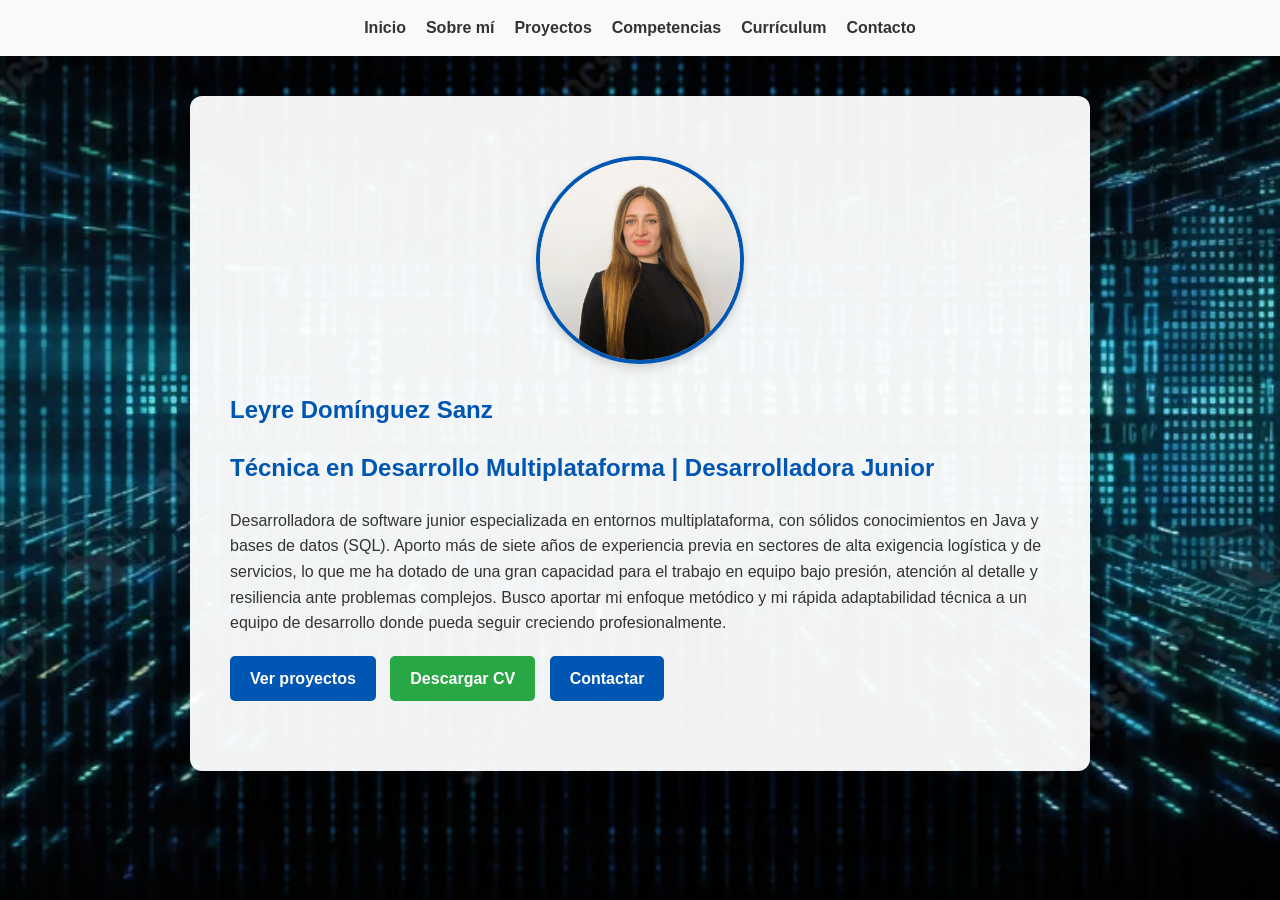
<file: index.html>
<!DOCTYPE html>
<html lang="es">

<head>
    <meta charset="UTF-8">
    <meta name="viewport" content="width=device-width, initial-scale=1.0">
    <title>Currículum - Leyre Domínguez</title>
    <link rel="stylesheet" href="curriculumWeb.css">
    <link rel="stylesheet" href="https://cdn.jsdelivr.net/npm/@fancyapps/ui@5.0/dist/fancybox/fancybox.css" />
</head>

<body>

    <nav>
        <ul>
            <li><a href="#" onclick="abrirPestana('inicio')">Inicio</a></li>
            <li><a href="#" onclick="abrirPestana('sobre-mi')">Sobre mí</a></li>
            <li><a href="#" onclick="abrirPestana('proyectos')">Proyectos</a></li>
            <li><a href="#" onclick="abrirPestana('competencias')">Competencias</a></li>
            <li><a href="#" onclick="abrirPestana('cv')">Currículum</a></li>
            <li><a href="#" onclick="abrirPestana('contacto')">Contacto</a></li>
        </ul>
    </nav>

    <div class="contenedor-principal">
        <!-- 1. INICIO -->
        <section id="inicio" class="seccion activa">
            <div class="foto-perfil">
                <img src="IMG_7293b.jpeg" alt="Foto de Leyre Domínguez">
            </div>
            <div class="presentacion">
                <h1>Leyre Domínguez Sanz</h1>
                <h2>Técnica en Desarrollo Multiplataforma | Desarrolladora Junior</h2>
                <p>Desarrolladora de software junior especializada en entornos multiplataforma, con sólidos
                    conocimientos en
                    Java y bases de datos (SQL). Aporto más de siete años de experiencia previa en sectores de alta
                    exigencia logística y de servicios, lo que me ha dotado de una gran capacidad para el trabajo en
                    equipo
                    bajo presión, atención al detalle y resiliencia ante problemas complejos. Busco aportar mi enfoque
                    metódico y mi rápida adaptabilidad técnica a un equipo de desarrollo donde pueda seguir creciendo
                    profesionalmente.</p>
                <div class="botones">
                    <a href="#" onclick="abrirPestana('proyectos')" class="btn btn-azul">Ver proyectos</a>
                    <a href="Curriculum.pdf" target="_blank" class="btn btn-verde">Descargar CV</a>
                    <a href="#" onclick="abrirPestana('contacto')" class="btn btn-azul">Contactar</a>
                </div>
            </div>
        </section>

        <!-- 2. SOBRE MÍ -->
        <section id="sobre-mi" class="seccion fondo-gris">
            <h2>Sobre mí</h2>
            <p>Tras prepararme de forma autónoma para superar la prueba de acceso, hoy puedo decir que he encontrado en
                la
                programación el sector al que quiero dedicar mi futuro.
                Mi perfil no es el de una estudiante tradicional. Durante más de siete años he trabajado en sectores de
                altísima exigencia: desde la cadena de montaje en Renault, hasta cocinas de gran volumen y ventas
                directas.
                Esta etapa fue crucial en mi vida para dotarme de resiliencia a prueba de balas, resolución en entornos
                bajo
                presión, gestión impecable del tiempo y gran capacidad para trabajar en equipo.
                Hoy transformo toda esa energía y ética de trabajo en código. <br><br>Actualmente estoy construyendo mi
                base
                técnica en: <br><b>Lenguajes:</b> Java, Python, Kotlin. <br><b>Bases de datos:</b> SQL.
                <br><b>Herramientas:</b> GitHub, Android Studio.
                <br><br>Me considero una persona activa, constante y a la que le apasionan los retos, y esto es
                algo
                que aplico tanto depurando código como superándome en el gimnasio o en mis rutas de senderismo por la
                naturaleza.
                <br><br>Busco mi primera oportunidad como Desarrolladora Junior. Si buscas en tu equipo a alguien que
                combine conocimientos técnicos recientes con la madurez, la responsabilidad y la adaptabilidad del mundo
                laboral real, <br><a href="#" onclick="abrirPestana('contacto')"
                    style="font-weight: bold; color: #28a745;">¡me encantaría que conectáramos!</a>
            </p>
            
            <div class="formacion-y-datos" style="margin-top: 40px;">
                <h3 style="color: #0056b3; border-bottom: 2px solid #0056b3; padding-bottom: 5px; margin-bottom: 20px;">
                    Formación y Datos de Interés</h3>

                <ul style="margin-top: 0; padding-left: 20px; margin-bottom: 40px;">
                    <li style="margin-bottom: 10px;"><strong>Formación:</strong> CFGS Desarrollo de Aplicaciones
                        Multiplataforma (2025-2027).</li>
                    <li style="margin-bottom: 10px;"><strong>Idiomas:</strong> Inglés B2 (Oxford).</li>
                    <li style="margin-bottom: 10px;"><strong>Disponibilidad:</strong> Incorporación inmediata. Movilidad
                        geográfica.</li>
                    <li style="margin-bottom: 10px;"><strong>Otros:</strong> Carné B y vehículo propio.</li>
                </ul>
            </div>

            <div class="experiencia-laboral" style="margin-top: 40px;">
                <h3 style="color: #0056b3; border-bottom: 2px solid #0056b3; padding-bottom: 5px; margin-bottom: 20px;">
                    Experiencia Laboral</h3>

                <div class="trabajo" style="margin-bottom: 20px;">
                    <h4 style="margin: 0; font-size: 1.1em;">Especialista base del metal • Renault España</h4>
                    <p style="margin: 2px 0 10px 0; color: #555; font-size: 0.9em;"><strong>Valladolid | Junio 2023 -
                            Diciembre 2023 / Marzo 2024 - Abril 2025</strong></p>
                    <ul style="margin-top: 0; padding-left: 20px;">
                        <li>Trabajo en cadena de montaje y línea de picking bajo rigurosos estándares de calidad y
                            tiempos de ejecución.</li>
                        <li>Aplicación de metodologías estructuradas de trabajo y atención al detalle para prevenir
                            errores en cadena.</li>
                        <li>Coordinación activa en equipo para mantener el flujo constante y sin errores en la línea de
                            producción.</li>
                    </ul>
                </div>

                <div class="trabajo" style="margin-bottom: 20px;">
                    <h4 style="margin: 0; font-size: 1.1em;">Cocinera • Foster’s Hollywood Vallsur</h4>
                    <p style="margin: 2px 0 10px 0; color: #555; font-size: 0.9em;"><strong>Valladolid | Agosto 2018 -
                            Junio 2023</strong></p>
                    <ul style="margin-top: 0; padding-left: 20px;">
                        <li>Gestión integral de partidas de cocina, control de stock, recepción de mercancías y
                            cumplimiento estricto de protocolos.</li>
                        <li>Desempeño bajo picos elevados de presión y demanda, priorizando tareas y manteniendo la
                            calidad del servicio.</li>
                        <li>Colaboración y comunicación efectiva en equipo interdisciplinar en turnos críticos.</li>
                    </ul>
                </div>

                <div class="trabajo" style="margin-bottom: 20px;">
                    <h4 style="margin: 0; font-size: 1.1em;">Auxiliar de tienda • Telepizza</h4>
                    <p style="margin: 2px 0 10px 0; color: #555; font-size: 0.9em;"><strong>Valladolid | Julio 2017 -
                            Agosto 2018</strong></p>
                    <ul style="margin-top: 0; padding-left: 20px;">
                        <li>Orientación y atención directa al usuario final.</li>
                        <li>Resolución ágil de incidencias y gestión de pedidos bajo presión.</li>
                    </ul>
                </div>

                <div class="trabajo" style="margin-bottom: 20px;">
                    <h4 style="margin: 0; font-size: 1.1em;">Auxiliar de Ayuda a Domicilio • JI Ayuda a Domicilio</h4>
                    <p style="margin: 2px 0 10px 0; color: #555; font-size: 0.9em;"><strong>Valladolid | Septiembre 2017
                            - Octubre 2017</strong></p>
                    <ul style="margin-top: 0; padding-left: 20px;">
                        <li>Asistencia integral y cuidado personalizado de personas dependientes, demostrando alto grado
                            de empatía y responsabilidad.</li>
                        <li>Gestión eficiente del entorno y organización de tareas para garantizar el bienestar y la
                            seguridad del usuario.</li>
                    </ul>
                </div>

                <div class="trabajo" style="margin-bottom: 20px;">
                    <h4 style="margin: 0; font-size: 1.1em;">Comercial de venta directa • Iberdrola</h4>
                    <p style="margin: 2px 0 10px 0; color: #555; font-size: 0.9em;"><strong>Valladolid | Junio 2017 -
                            Julio 2017</strong></p>
                    <ul style="margin-top: 0; padding-left: 20px;">
                        <li>Captación proactiva de clientes y asesoramiento de servicios energéticos.</li>
                        <li>Desarrollo de resiliencia, comunicación persuasiva y orientación a la consecución de
                            objetivos bajo métricas comerciales.</li>
                    </ul>
                </div>

                <div class="trabajo" style="margin-bottom: 20px;">
                    <h4 style="margin: 0; font-size: 1.1em;">Teleoperadora • Jazztel</h4>
                    <p style="margin: 2px 0 10px 0; color: #555; font-size: 0.9em;"><strong>Valladolid | Mayo 2017 -
                            Junio 2017</strong></p>
                    <ul style="margin-top: 0; padding-left: 20px;">
                        <li>Comercialización de servicios de telecomunicaciones y fibra óptica.</li>
                        <li>Escucha activa de las necesidades del cliente y adaptación rápida del argumentario en un
                            entorno dinámico.</li>
                    </ul>
                </div>
            </div>
        </section>

        <!-- 3. PROYECTOS -->
        <section id="proyectos" class="seccion">
            <h2>Proyectos y Trabajos</h2>

            <div class="tarjeta-proyecto">
                <h3>Aplicación de Gestión de La Liga de Fútbol</h3>

                <div style="display: flex; gap: 15px; margin-bottom: 20px; overflow-x: auto;">
                    <a href="captura-liga1.png" data-fancybox="galeria-liga" data-caption="Menú de gestión de Equipos"
                        style="flex: 1;">
                        <img src="captura-liga1.png" alt="Pestaña Jugadores"
                            style="width: 100%; border-radius: 4px; border: 1px solid #ddd; transition: transform 0.3s;">
                    </a>
                    <a href="captura-liga2.png" data-fancybox="galeria-liga" data-caption="Menú de gestión de Jugadores"
                        style="flex: 1;">
                        <img src="captura-liga2.png" alt="Pestaña Equipos"
                            style="width: 100%; border-radius: 4px; border: 1px solid #ddd; transition: transform 0.3s;">
                    </a>
                    <a href="captura-liga3.png" data-fancybox="galeria-liga" data-caption="Menú de Estadísticas"
                        style="flex: 1;">
                        <img src="captura-liga3.png" alt="Pestaña Estadísticas"
                            style="width: 100%; border-radius: 4px; border: 1px solid #ddd; transition: transform 0.3s;">
                    </a>
                </div>

                <p><strong>Descripción:</strong> Desarrollo colaborativo de una aplicación de escritorio completa para
                    la
                    gestión integral de la Primera División de Fútbol. Proyecto final de primer curso desarrollado en un
                    equipo de tres personas.</p>

                <p><strong>Herramientas:</strong> Java, MySQL, FlatLaf (UI), GitHub (Control de versiones en equipo),
                    NetBeans.</p>

                <p><strong>Proceso:</strong> Diseño del modelo relacional, inserción de datos reales, programación de la
                    lógica en Java y reparto de tareas mediante repositorios.</p>

                <p><strong>Resultado:</strong> Una aplicación robusta con menús navegables para gestionar de forma
                    persistente equipos, jugadores y sus estadísticas.</p>

                <p><strong>Dificultades:</strong> Coordinar las fusiones de código entre los tres compañeros y gestionar
                    la
                    vinculación de las claves foráneas en la base de datos.</p>

                <p><strong>Aprendizaje:</strong> Importancia de la comunicación técnica, el uso de Git en entornos
                    colaborativos y la estructuración del código.</p>
            </div>
        </section>

        <!-- 4. COMPETENCIAS -->
        <section id="competencias" class="seccion fondo-gris">
            <h2>Competencias Profesionales</h2>
            <div class="competencia">
                <h3>Trabajo bajo presión y priorización</h3>
                <p>Demostrado durante mis 5 años gestionando el flujo y estrés en cocinas de alta demanda, lo que ahora
                    me
                    permite afrontar entregas de proyectos (sprints) sin perder la calma.</p>
            </div>
            <div class="competencia">
                <h3>Metodología y atención al detalle</h3>
                <p>Aplicado como especialista en cadena de montaje (Renault). En desarrollo de software, lo traduzco en
                    escribir código estructurado, comentar funciones y buscar bugs de forma sistemática.</p>
            </div>
            <div class="competencia">
                <h3>Desarrollo Técnico</h3>
                <p>Diseño e implementación de bases de datos relacionales y Programación Orientada a Objetos en Java y
                    Python, demostrable en mis prácticas de clase.</p>
            </div>
        </section>

        <!-- 5. CV DESCARGABLE -->
        <section id="cv" class="seccion">
            <h2>Currículum Vitae</h2>
            <p>Puedes descargar aquí mi currículum en formato PDF: </p>
            <a href="Curriculum.pdf" target="_blank" class="btn btn-verde">Descargar CV en PDF</a>
        </section>

        <!-- 6. CONTACTO -->
        <section id="contacto" class="seccion fondo-gris">
            <h2>Contacto</h2>
            <p><strong>Ubicación:</strong> Valladolid, España</p>
            <p><strong>Email profesional:</strong> leyreds6@hotmail.com</p>
            <div class="enlaces-contacto">
                <a href="https://www.linkedin.com/in/leyre-dom%C3%ADnguez-sanz-6755472b4/" target="_blank">LinkedIn</a>
                |
                <a href="https://github.com/leyreeley" target="_blank">GitHub</a>
            </div>
        </section>
    </div>

    <!-- Script de Fancybox -->
    <script src="https://cdn.jsdelivr.net/npm/@fancyapps/ui@5.0/dist/fancybox/fancybox.umd.js"></script>
    <script>

        Fancybox.bind("[data-fancybox]", {
        });
    </script>

    <script>
        function abrirPestana(idPestana) {
            let secciones = document.querySelectorAll('.seccion');
            secciones.forEach(sec => sec.classList.remove('activa'));

            document.getElementById(idPestana).classList.add('activa');
        }
    </script>
</body>

</html>
</file>
<file: curriculumWeb.css>
body {
    font-family: 'Segoe UI', Arial, sans-serif;
    margin: 0;
    padding: 0;
    background-image: url('fondo.avif'); 
    background-size: cover; 
    background-position: center;
    background-attachment: fixed; 
    color: #333333;
    line-height: 1.6;
}

h1, h2, h3 {
    color: #0056b3; 
}

nav {
    background-color: #f8f9fa; 
    padding: 15px;
    position: sticky; 
    top: 0;
    box-shadow: 0 2px 5px rgba(0,0,0,0.1);
}

nav ul {
    list-style: none;
    margin: 0;
    padding: 0;
    display: flex;
    justify-content: center;
    gap: 20px;
}

nav a {
    text-decoration: none;
    color: #333333;
    font-weight: bold;
}

nav a:hover {
    color: #0056b3; 
}

.seccion {
    display: none;
    padding: 60px 40px; 
    animation: fadeIn 0.4s;
}

.seccion.activa {
    display: block;
}

@keyframes fadeIn {
    from { opacity: 0; transform: translateY(10px); }
    to { opacity: 1; transform: translateY(0); }
}

.fondo-gris {
    background-color: #f8f9fa;
    max-width: 100%; 
    padding: 60px 40px; 
}

.botones {
    margin-top: 20px;
}

.btn {
    display: inline-block;
    padding: 10px 20px;
    text-decoration: none;
    color: white;
    border-radius: 5px;
    font-weight: bold;
    margin-right: 10px;
    margin-bottom: 10px;
}

.competencia h3 {
    color: #28a745; 
}

.btn-azul {
    background-color: #0056b3; 
}

.btn-verde {
    background-color: #28a745; 
}

.btn:hover {
    opacity: 0.8;
}

.tarjeta-proyecto {
    border: 1px solid #dddddd;
    padding: 20px;
    border-radius: 8px;
    background-color: #ffffff;
}

.imagen-proyecto {
    background-color: #e9ecef;
    padding: 40px;
    text-align: center;
    color: #6c757d;
    margin-bottom: 15px;
    border-radius: 4px;
}

html {
    scroll-behavior: smooth;
}

.foto-perfil {
    text-align: center;
    margin-bottom: 20px;
}

.foto-perfil img {
    width: 200px;
    height: 200px;
    object-fit: cover;
    border-radius: 50%;
    border: 4px solid #0056b3;
    box-shadow: 0 4px 10px rgba(0,0,0,0.15);
}

a img:hover {
    transform: scale(1.05);
    box-shadow: 0 4px 8px rgba(0,86,179,0.3);
}

.contenedor-principal {
    background-color: rgba(255, 255, 255, 0.95); 
    max-width: 900px;
    margin: 40px auto; 
    border-radius: 12px; 
    box-shadow: 0 10px 30px rgba(0,0,0,0.3); 
    overflow: hidden; 
}

/* Adaptacion para abrir la web en el movil con el qr */
@media (max-width: 768px) {
    
    nav ul {
        flex-wrap: wrap;
        gap: 10px;
        padding: 5px;
    }
    nav a {
        font-size: 14px; 
    }

    .contenedor-principal {
        margin: 15px; 
        border-radius: 8px;
    }

    .seccion, .fondo-gris {
        padding: 30px 20px;
    }

    .foto-perfil img {
        width: 150px;
        height: 150px;
    }

    .botones .btn {
        display: block;
        width: 100%;
        text-align: center;
        box-sizing: border-box;
        margin-right: 0;
    }
}
</file>
